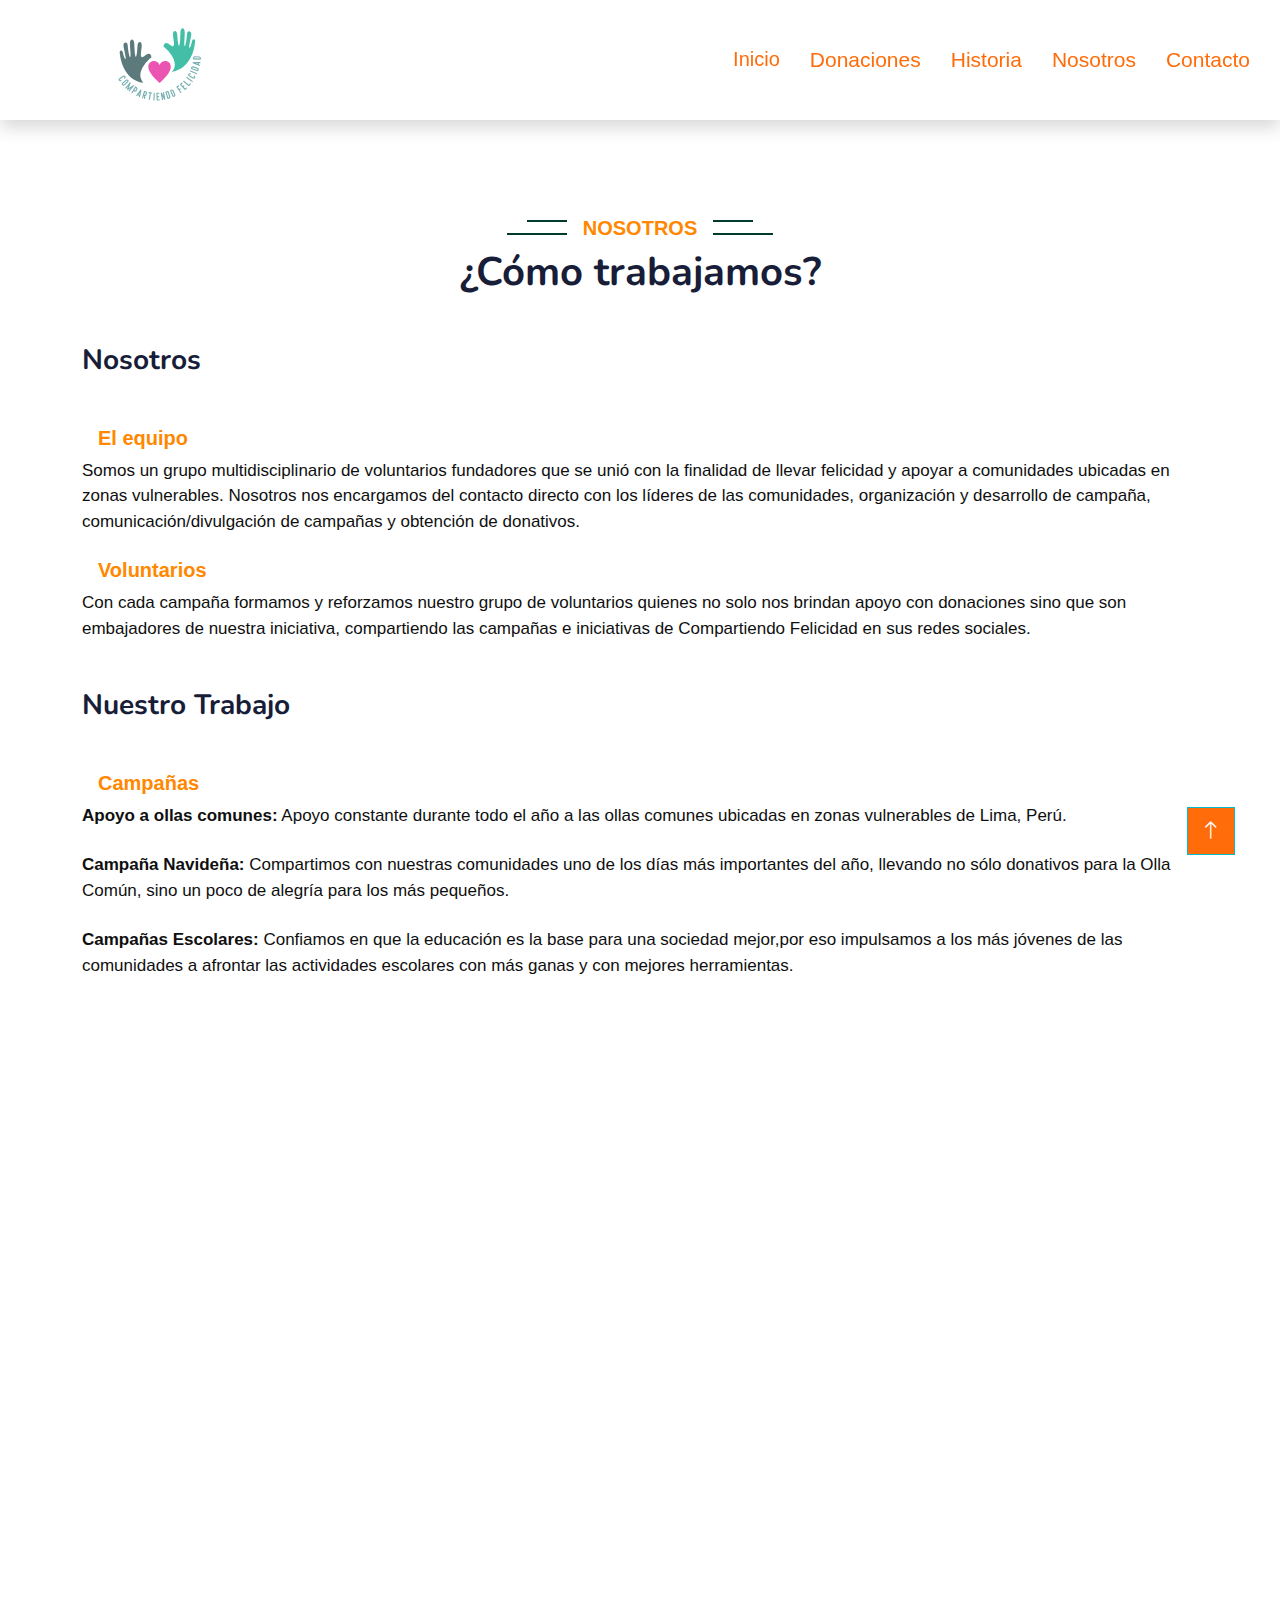
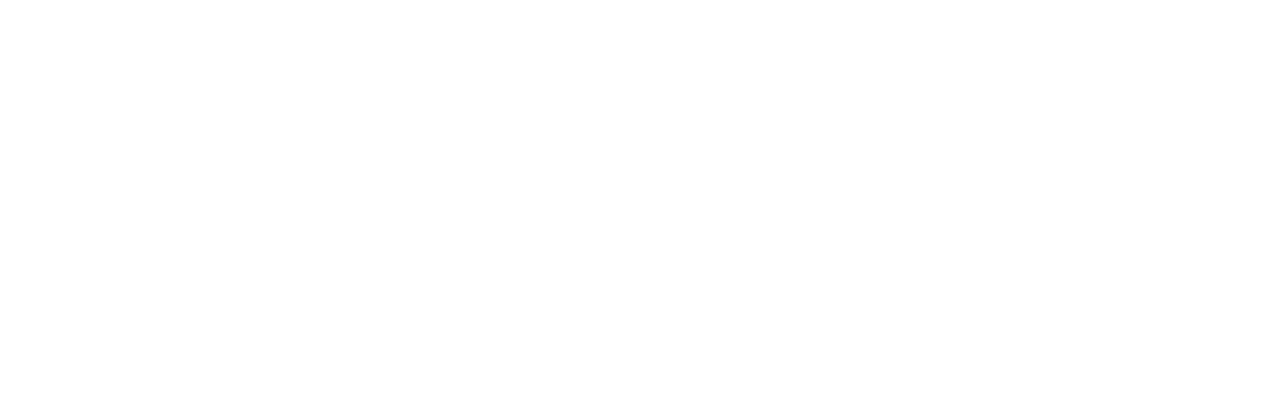
<file: layout/info.html>
<!DOCTYPE html>
<html lang="en">

<head>
    <meta charset="utf-8">
    <title>Compartiendo Felicidad - HOME </title>
    <meta content="width=device-width, initial-scale=1.0" name="viewport">
    <meta content="" name="keywords">
    <meta content="" name="description">

    <!-- Favicon -->
    <link href="../img/2.svg" rel="icon">

    <!-- Google Web Fonts -->
    <link rel="preconnect" href="https://fonts.googleapis.com">
    <link rel="preconnect" href="https://fonts.gstatic.com" crossorigin>
    <link
        href="https://fonts.googleapis.com/css2?family=Heebo:wght@400;500;600&family=Nunito:wght@600;700;800&display=swap"
        rel="stylesheet">

    <!-- Icon Font Stylesheet -->
    <link href="https://cdnjs.cloudflare.com/ajax/libs/font-awesome/5.10.0/css/all.min.css" rel="stylesheet">
    <link href="https://cdn.jsdelivr.net/npm/bootstrap-icons@1.4.1/font/bootstrap-icons.css" rel="stylesheet">

    <!-- Libraries Stylesheet -->
    <link href="../lib/animate/animate.min.css" rel="stylesheet">
    <link href="../lib/owlcarousel/assets/owl.carousel.min.css" rel="stylesheet">

    <!-- Customized Bootstrap Stylesheet -->
    <link href="../css/bootstrap.min.css" rel="stylesheet">

    <!-- Template Stylesheet -->
    <link href="../css/style.css" rel="stylesheet">
</head>

<body>
    <!-- Spinner Start -->
    <div id="spinner"
        class="show bg-white position-fixed translate-middle w-100 vh-100 top-50 start-50 d-flex align-items-center justify-content-center">
        <div class="spinner-border text-primary" style="width: 3rem; height: 3rem;" role="status">
            <span class="sr-only">Loading...</span>
        </div>
    </div>
    <!-- Spinner End -->

    <!-- <i class="fa fa-book me-3"></i> -->
    <!-- Navbar Start -->
    <nav class="navbar navbar-expand-lg bg-white navbar-light shadow sticky-top p-0">
        <a href="../index.html" class="navbar-brand d-flex align-items-center px-4 px-lg-5">
            <img src="../img/main_logo_cf.svg" alt="logo">
            <!--     <h2 class="m-0 text-primary main-color ">Compartiendo Felicidad</h2> -->
        </a>
        <button type="button" class="navbar-toggler me-4" data-bs-toggle="collapse" data-bs-target="#navbarCollapse">
            <span class="navbar-toggler-icon"></span>
        </button>
        <div class="collapse navbar-collapse" id="navbarCollapse">
            <div class="navbar-nav ms-auto p-4 p-lg-0">
                <a href="index.html" class="nav-item nav-link active">Inicio</a>
                <a href="#donaciones" class="nav-item nav-link">Donaciones</a>
                <a href="#historia" class="nav-item nav-link">Historia</a>
                <a href="#nosotros" class="nav-item nav-link">Nosotros</a>
                <a href="#contacto" class="nav-item nav-link">Contacto</a>
            </div>

        </div>
    </nav>
    <!-- Navbar End -->



    <!-- HISTORIA Start -->
    <section id="historia">
        <div class="container-xxl py-5 mt-5">
            <div class="container">
              
                <div class="text-center wow fadeInUp" data-wow-delay="0.1s">
                    <h6 class="section-title bg-white text-center text-primary px-3 main-color">NOSOTROS</h6>
                    <h1 class="mb-5">¿Cómo trabajamos?</h1>
                </div>

                <h3 class="mb-5">Nosotros</h3>
                <div class="col-lg-12 wow fadeInUp " data-wow-delay="0.3s">
                    <h6 class=" text-primary px-3 main-color">El equipo</h6>
                    <p class="mb-4">Somos un grupo multidisciplinario de voluntarios fundadores que se unió
                        con la finalidad de llevar felicidad y apoyar a comunidades ubicadas en zonas vulnerables.
                        Nosotros nos encargamos del contacto directo con los líderes de las comunidades, organización y
                        desarrollo de campaña, comunicación/divulgación de campañas y obtención de donativos.</p>
                        <h6 class=" text-primary px-3 main-color">Voluntarios</h6>
                    <p class="mb-4"> Con cada campaña formamos y reforzamos nuestro grupo de voluntarios
                        quienes no solo nos brindan apoyo con donaciones sino que son embajadores de nuestra iniciativa,
                        compartiendo las campañas e iniciativas de Compartiendo Felicidad en sus redes sociales.</p>
                </div>

                    <h3 class="mb-5 mt-5">Nuestro Trabajo</h3>
                    <h6 class=" text-primary px-3 main-color">Campañas</h6>

                    <div class="col-lg-12 wow fadeInUp " data-wow-delay="0.3s">
                    <p class="mb-4"><b>Apoyo a ollas comunes:</b> Apoyo constante durante todo el año a las ollas comunes ubicadas en zonas vulnerables de Lima, Perú. </p>
                    <p class="mb-4"><b>Campaña Navideña:</b>  Compartimos con nuestras comunidades uno de los días más importantes del año, llevando no sólo donativos para la Olla Común, sino un poco de alegría para los más pequeños. </p>
                    <p class="mb-4"><b>Campañas Escolares:</b>  Confiamos en que la educación es  la base para una sociedad mejor,por eso impulsamos a los más jóvenes de las comunidades a afrontar las actividades escolares con más ganas y con mejores herramientas.  </p>
                </div>

                <!-- </div>" 
                    <a class="btn btn-primary py-3 px-5 mt-2" href=""> +  info</a>
                </div> -->
            </div>
        </div>

    </section>
    <!-- HISTORIA End -->




    <!-- Contacto Start -->
    <section id="contacto">
        <div class="container-xxl py-5">
            <div class="container">
                <div class="text-center wow fadeInUp" data-wow-delay="0.1s">
                    <h6 class="section-title bg-white text-center text-primary px-3 main-color">CONTACTO</h6>
                    <h1 class="mb-5">Envianos tu consulta</h1>
                </div>
                <div class="row g-4">
                    <div class="col-md-6 wow fadeInUp" data-wow-delay="0.1s">
                        <h5>Datos de Contacto</h5>
                        <p class="mb-4">Contactanos por Instagram y nos comunicaremos lo antes posible.</p>
                        <div class="d-flex align-items-center mb-3">
                            <div class="d-flex align-items-center justify-content-center flex-shrink-0 color-fondo"
                                style="width: 50px; height: 50px;">
                                <i class="fas fa-paper-plane"></i>
                            </div>
                            <div class="ms-3">
                                <h5 class="second-color ">Mensaje Directo</h5>
                                <p class="mb-0">¡Envianos un DM!</p>
                            </div>
                        </div>
                        <div class="d-flex align-items-center mb-3">
                            <div class="d-flex align-items-center justify-content-center flex-shrink-0 color-fondo"
                                style="width: 50px; height: 50px;">
                                <i class="fas fa-comment"></i>
                            </div>
                            <div class="ms-3">
                                <h5 class="second-color">Comentario</h5>
                                <p class="mb-0">Dejanos un comentario</p>
                            </div>
                        </div>
                        <div class="d-flex align-items-center">
                            <div class="d-flex align-items-center justify-content-center flex-shrink-0 color-fondo"
                                style="width: 50px; height: 50px;">
                                <i class="fas fa-envelope"></i>
                            </div>
                            <div class="ms-3">
                                <h5 class="second-color">Nuestro E-mail</h5>
                                <p class="mb-0">info@ejemplo.com</p>
                            </div>
                        </div>
                    </div>
                    <div class=" col-md-6 wow fadeInUp" data-wow-delay="0.3s">
                        <iframe class="position-relative rounded w-100 h-100"
                            src="https://www.google.com/maps/embed?pb=!1m18!1m12!1m3!1d499487.37607572693!2d-76.98777914999998!3d-12.026638299999997!2m3!1f0!2f0!3f0!3m2!1i1024!2i768!4f13.1!3m3!1m2!1s0x9105c5f619ee3ec7%3A0x14206cb9cc452e4a!2zTGltYSwgUGVyw7o!5e0!3m2!1ses-419!2sar!4v1651274646090!5m2!1ses-419!2sar"></iframe>


                    </div>
                    <div class="col-lg-4 col-md-12 wow fadeInUp" data-wow-delay="0.5s">

                    </div>
                </div>
            </div>
        </div>
    </section>
    <!-- Contacto End -->


    <!-- Footer Start -->
    <div class="container-fluid bg-primary text-light footer pt-5 mt-5 wow fadeIn" data-wow-delay="0.1s">
        <div class="container py-5">
            <div class="row g-5">

                <div class=" col-md-6">
                    <h4 class="text-white mb-3">Contacto</h4>
                    <p class="mb-2">Compartiendo Felicidad</p>
                    <p class="mb-2"><i class="fab fa-instagram me-3"></i> @compartiendofelicidad.pe</p>
                    <p class="mb-2"><i class="far fa-envelope me-3"></i></i>info@gmail.com</p>
                    <!--   <div class="d-flex pt-2">
                        <a class="btn btn-outline-light btn-social" href=""><i class="fab fa-twitter"></i></a>
                        <a class="btn btn-outline-light btn-social" href=""><i class="fab fa-facebook-f"></i></a> me-3
                        <a class="btn btn-outline-light btn-social" href=""><i class="fab fa-youtube"></i></a>                      
                        <a class="btn btn-outline-light btn-social" href=""><i class="fab fa-instagram-square"></i></a>
                    </div> -->
                </div>
                <div class=" col-md-6">
                    <h4 class="text-white mb-3">Newsletter</h4>
                    <p>Dolor amet sit justo amet elitr clita ipsum elitr est.</p>
                    <div class="position-relative mx-auto" style="max-width: 400px;">
                        <input class="form-control border-0 w-100 py-3 ps-4 pe-5" type="text" placeholder="e-mail">
                        <button type="button"
                            class="btn btn-primary py-2 position-absolute top-0 end-0 mt-2 me-2">Suscribir</button>
                    </div>
                </div>
            </div>
        </div>
        <div class="container">
            <div class="copyright">
                <div class="row">
                    <div class="col-md-6 text-center text-md-start mb-3 mb-md-0">
                        &copy; <a class="border-bottom" href="#">Compartiendo Felicidad</a>, todos los derechos
                        reservados.
                    </div>
                    <div class="col-md-6 text-center text-md-end">
                        <div class="footer-menu">
                            <a href="">Donaciones</a>
                            <a href="">Historia</a>
                            <a href="">Nosotros</a>
                            <a href="">Contacto</a>
                        </div>
                    </div>
                </div>
            </div>
        </div>
    </div>
    <!-- Footer End -->


    <!-- Back to Top -->
    <a href="#" class="btn btn-lg btn-primary btn-lg-square back-to-top"><i class="bi bi-arrow-up"></i></a>


    <!-- JavaScript Libraries -->
    <script src="https://code.jquery.com/jquery-3.4.1.min.js"></script>
    <script src="https://cdn.jsdelivr.net/npm/bootstrap@5.0.0/dist/js/bootstrap.bundle.min.js"></script>
    <script src="../lib/wow/wow.min.js"></script>
    <script src="../lib/easing/easing.min.js"></script>
    <script src="../lib/waypoints/waypoints.min.js"></script>
    <script src="../lib/owlcarousel/owl.carousel.min.js"></script>

    <!-- Template Javascript -->
    <script src="../js/main.js"></script>
</body>

</html>
</file>
<file: css/style.css>
/********** Template CSS **********/
:root {
    --primary: #ff6c09;
    --light: #cef7b2;
    --dark: #2c5466;
}

.fw-medium {
    font-weight: 600 !important;
}

.fw-semi-bold {
    font-weight: 700 !important;
}

.back-to-top {
    position: fixed;
    display: none;
    right: 45px;
    bottom: 45px;
    z-index: 99;
}


/*ESTILO A*/

/* FIN ESTILO A*/


/***PISA BT CON ESTILOS PROPIOS***/

.CF-font-family {
    font-family: 'Luckiest Guy', cursive !important;
    letter-spacing: 2.5px !important;
    color: #ffbc7d !important;
}

p{
    font-family: Verdana, Geneva, Tahoma, sans-serif;
    font-size: 17px;
    color: #0f0f0f;
}

h6{
    font-family:'Segoe UI', Tahoma, Geneva, Verdana, sans-serif;
    font-size: 20px;
    color: #3d946b;
}
.titular-main {
    font-family: 'Gill Sans', 'Gill Sans MT', Calibri, 'Trebuchet MS', sans-serif;
    font-size: xx-large;
}

.img-galeria  {
    object-fit: cover !important;
    width: 100% !important ;
    height: 600px !important;
}

.img-galeria-team {
    object-fit: cover !important;
    width: 100% !important ;
    height: 400px !important;
}

.object-fit {
    object-fit: cover !important;
    width: 33% !important ;
    height: 400px !important;
}
 
/* .box{
    overflow: hidden !important;
}

.boxes{
    float: left;
    margin: 20px;
    background-color: grey;
    padding-bottom: 100%;
    margin-bottom: -100%;
} */
.color-fondo {
    background-color: #fdba55c5;
}
.main-color{
color: #ff8800 !important;
}

.second-color {
color: #b95c1d !important;
}

.a-ig {
    color: var(--primary) !important;
}

.a-fb {
    font-family: Verdana, Geneva, Tahoma, sans-serif;
    font-size: 17px;
}

ul li {
    list-style: none;
}
/*** Spinner ***/
#spinner {
    opacity: 0;
    visibility: hidden;
    transition: opacity .5s ease-out, visibility 0s linear .5s;
    z-index: 99999;
}

#spinner.show {
    transition: opacity .5s ease-out, visibility 0s linear 0s;
    visibility: visible;
    opacity: 1;
}


/*** Button ***/
.btn {
    font-family: 'Nunito', sans-serif;
    font-weight: 600;
    transition: .5s;
    background-color: var(--primary);
}

.btn.btn-primary,
.btn.btn-secondary {
    color: white;
}

.btn-square {
    width: 38px;
    height: 38px;
}

.btn-sm-square {
    width: 32px;
    height: 32px;
}

.btn-lg-square {
    width: 48px;
    height: 48px;
}

.btn-square,
.btn-sm-square,
.btn-lg-square {
    padding: 0;
    display: flex;
    align-items: center;
    justify-content: center;
    font-weight: normal;
    border-radius: 0px;
}


/*** Navbar ***/

#top {
    background-color: rgb(255, 255, 255) !important;
    border-bottom: 1px #000000 !important;
}
nav {
    height: 120px !important;
    
    
}

.navbar img {
    margin-top: 13px !important;
    height: 90px !important;
    width: auto;
}
.navbar .dropdown-toggle::after {
    border: none;
    content: "\f107";
    font-family: "Font Awesome 5 Free";
    font-weight: 900;
    vertical-align: middle;
    margin-left: 8px;
}

.navbar-light .navbar-nav .nav-link {
    margin-right: 30px;
    padding: 25px 0;
    color: #eb790e;
    font-size: 21px;
    outline: none;
    font-family: 'Gill Sans', 'Gill Sans MT', Calibri, 'Trebuchet MS', sans-serif;
}

.navbar-light .navbar-nav .nav-link:hover,
.navbar-light .navbar-nav .nav-link.active {
    color: var(--primary);
    font-size: 20px;
    transition: 0,3s ;
}

@media (max-width: 991.98px) {
    .navbar-light .navbar-nav .nav-link  {
        margin-right: 0;
        padding: 10px 0;
        background-color: white !important;
        text-align: center;
    }

     .navbar-light .navbar-nav {
     margin-top: 20px;
    } 
}

.navbar-light .navbar-brand,
.navbar-light a.btn {
    height: 75px;
}

.navbar-light .navbar-nav .nav-link {
    color: var(--primary);
    font-weight: 500;
}

.navbar-light.sticky-top {
    top: -100px;
    transition: .5s;
    border-bottom: 1px #000000 !important;
}

@media (min-width: 992px) {
    .navbar .nav-item .dropdown-menu {
        display: block;
        margin-top: 0;
        opacity: 0;
        visibility: hidden;
        transition: .5s;
    }

    .navbar .dropdown-menu.fade-down {
        top: 100%;
        transform: rotateX(-75deg);
        transform-origin: 0% 0%;
    }

    .navbar .nav-item:hover .dropdown-menu {
        top: 100%;
        transform: rotateX(0deg);
        visibility: visible;
        transition: .5s;
        opacity: 1;
        border-bottom: 1px #000000 !important;
    }
}


/*** Header carousel ***/
@media (max-width: 768px) {
    .header-carousel .owl-carousel-item {
        position: relative;
        min-height: 500px;
    }
    
    .header-carousel .owl-carousel-item img {
        position: absolute;
        width: 100%;
        height: 100% !important;
        object-fit: cover;
    }
}

.header-carousel .owl-nav {
    position: absolute;
    top: 50%;
    right: 8%;
    transform: translateY(-50%);
    display: flex;
    flex-direction: column;
}

.header-carousel .owl-nav .owl-prev,
.header-carousel .owl-nav .owl-next {
    margin: 7px 0;
    width: 45px;
    height: 45px;
    display: flex;
    align-items: center;
    justify-content: center;
    color: #FFFFFF;
    background: transparent;
    border: 1px solid #FFFFFF;
    font-size: 22px;
    transition: .5s;
}

.header-carousel .owl-nav .owl-prev:hover,
.header-carousel .owl-nav .owl-next:hover {
    background: var(--primary);
    border-color: var(--primary);
}

.page-header {

    background-position: center center;
    background-repeat: no-repeat;
    background-size: cover;
}

.page-header-inner {
    background: rgba(255, 255, 255, 0.7);
}

.breadcrumb-item + .breadcrumb-item::before {
    color: var(--light);
}


/*** titulos ***/
.section-title {
    position: relative;
    display: inline-block;
    text-transform: uppercase;
}

.section-title::before {
    position: absolute;
    content: "";
    width: calc(100% + 80px);
    height: 2px;
    top: 4px;
    left: -40px;
    background: #033a2e;
    z-index: -1;
}

.section-title::after {
    position: absolute;
    content: "";
    width: calc(100% + 120px);
    height: 2px;
    bottom: 5px;
    left: -60px;
    background: #033a2e;
    z-index: -1;
}

.section-title.text-start::before {
    width: calc(100% + 40px);
    left: 0;
}

.section-title.text-start::after {
    width: calc(100% + 60px);
    left: 0;
}


/*** donaciones ***/

.iconos img{
    height: 200px !important;
    width: auto;
}
.service-item {
    background: var(--dark);
    transition: .5s;
}

.service-item:hover {
    margin-top: -10px;
    background:  var(--primary);
    ;
}

.service-item * {
    transition: .5s;
}

.service-item:hover * {
    color: var(--light)  ;
}




/*** Footer ***/

.footer {
    background-color: var(--dark);
    color: var(--light) !important;
}
.footer .btn.btn-social {
    margin-right: 5px;
    width: 35px;
    height: 35px;
    display: flex;
    align-items: center;
    justify-content: center;
    color: var(--light);
    font-weight: normal;
    border: 1px solid #ffe6e6;
    border-radius: 35px;
    transition: .3s;
}

.footer .btn.btn-social:hover {
    color: var(--light);
}

.footer .btn.btn-link {
    display: block;
    margin-bottom: 5px;
    padding: 0;
    text-align: left;
    color: #88f3ff;
    font-size: 15px;
    font-weight: normal;
    text-transform: capitalize;
    transition: .3s;
}

.footer .btn.btn-link::before {
    position: relative;
    content: "\f105";
    font-family: "Font Awesome 5 Free";
    font-weight: 900;
    margin-right: 10px;
}

.footer .btn.btn-link:hover {
    letter-spacing: 1px;
    box-shadow: none;
}

.footer .copyright {
    color: var(--dark);
    padding: 25px 0;
    font-size: 15px;
    border-top: 1px solid #cef7b2;
}

.footer .copyright a {
    color: var(--light);
}

.footer .footer-menu a {
    margin-right: 15px;
    padding-right: 15px;
    border-right: 1px solid rgb(255, 249, 249);
}

.footer .footer-menu a:last-child {
    margin-right: 0;
    padding-right: 0;
    border-right: none;
}
</file>
